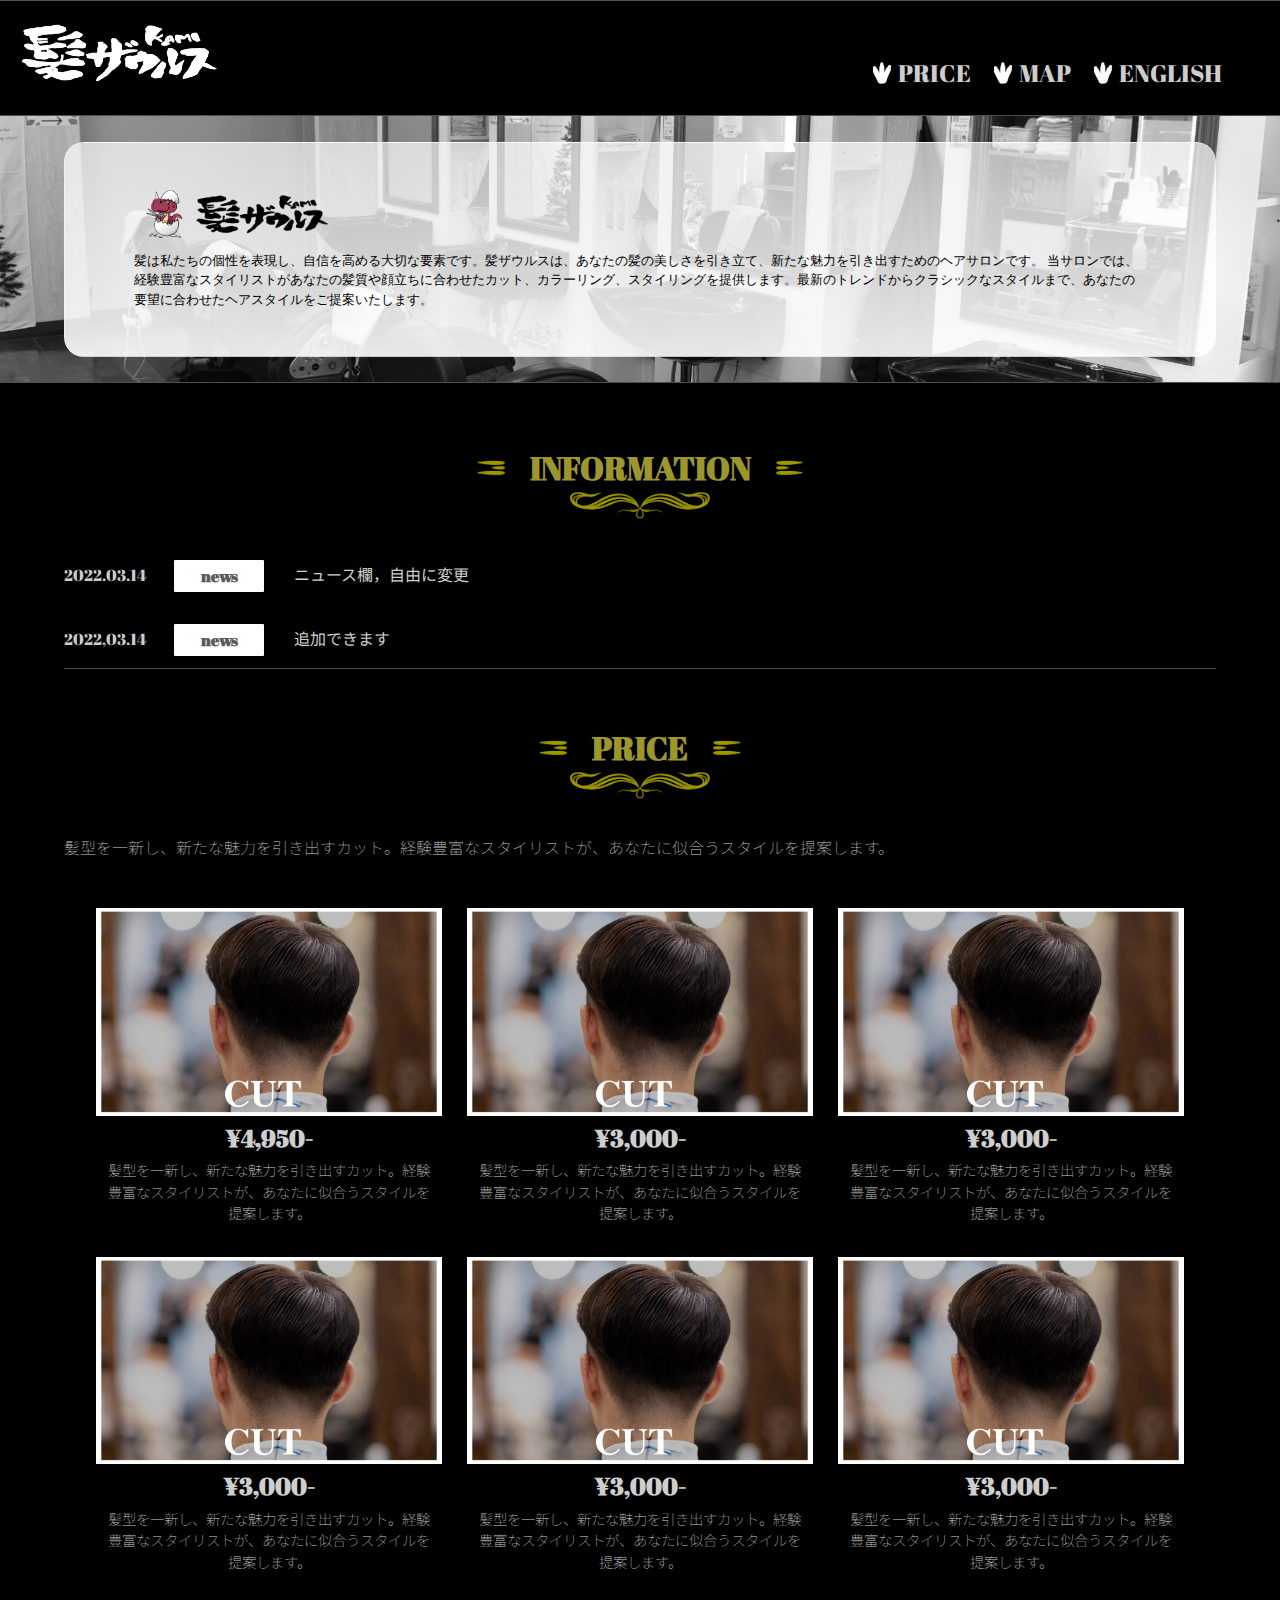
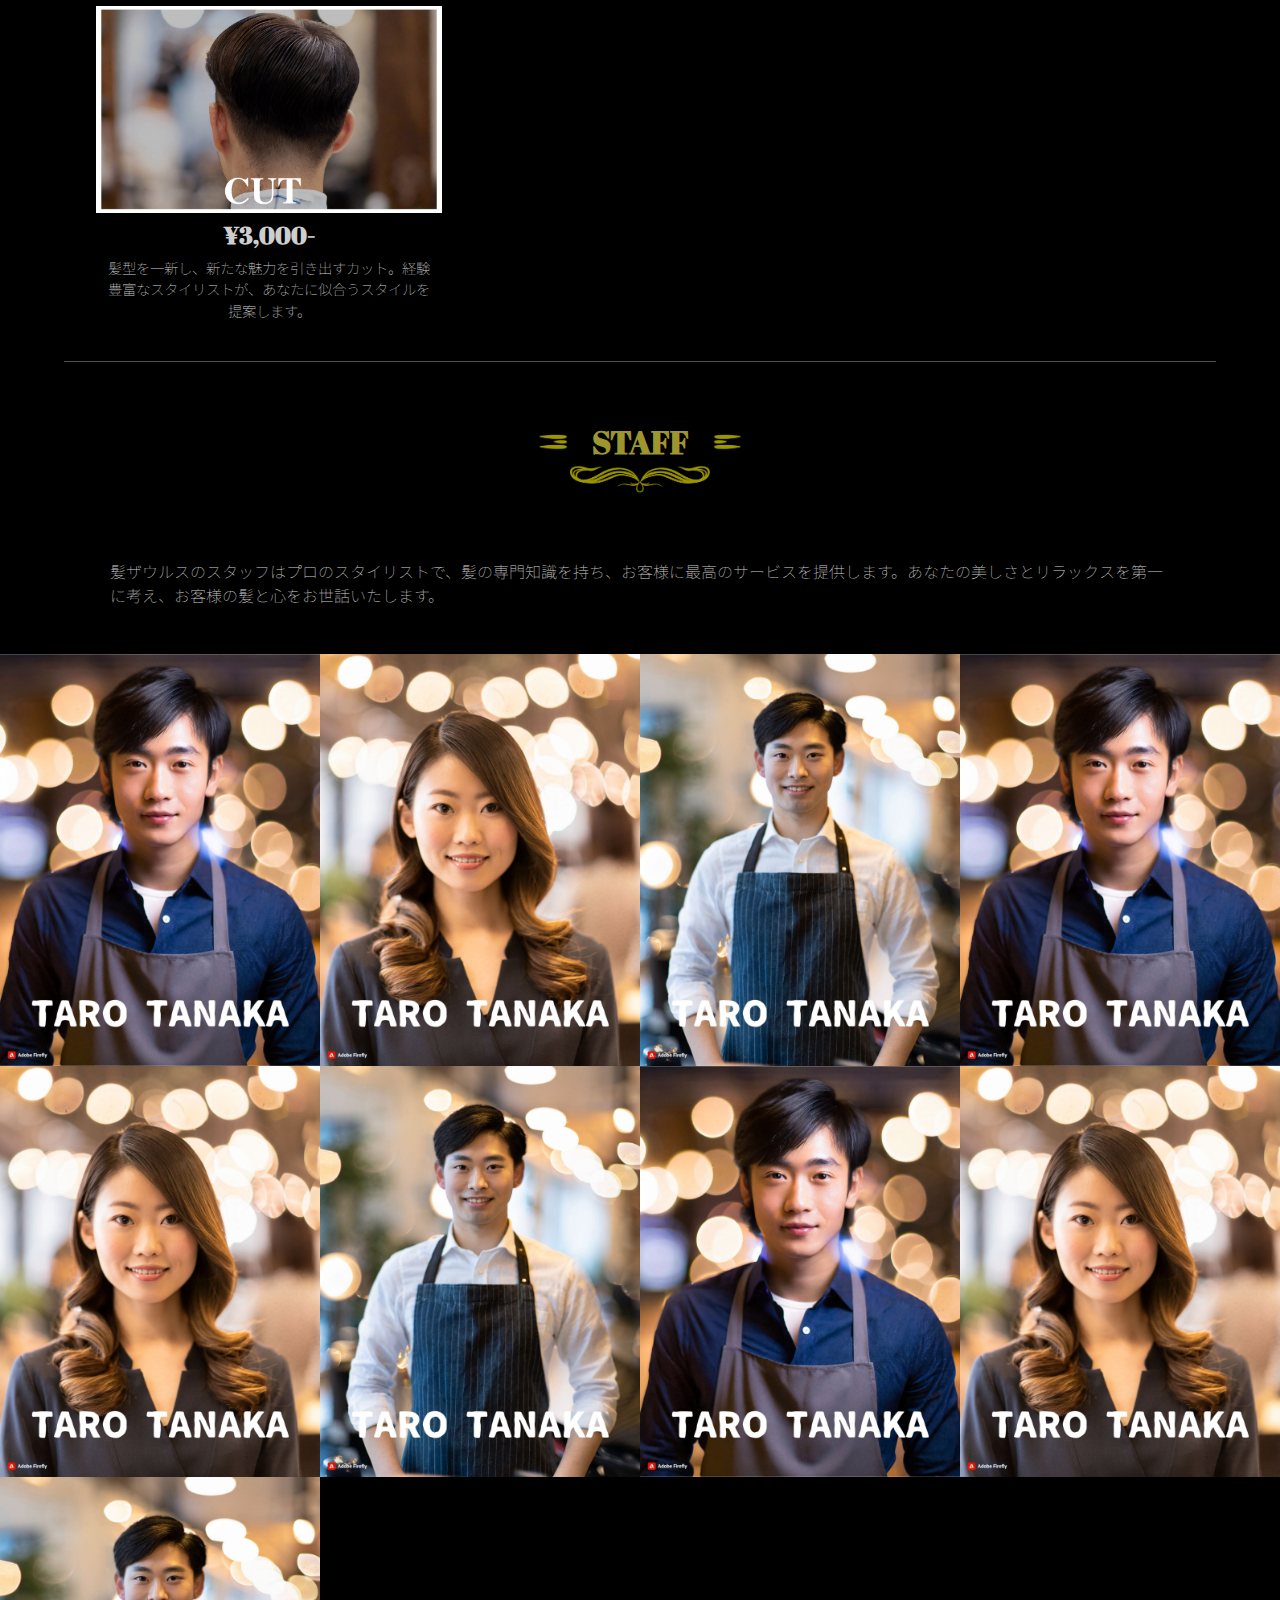
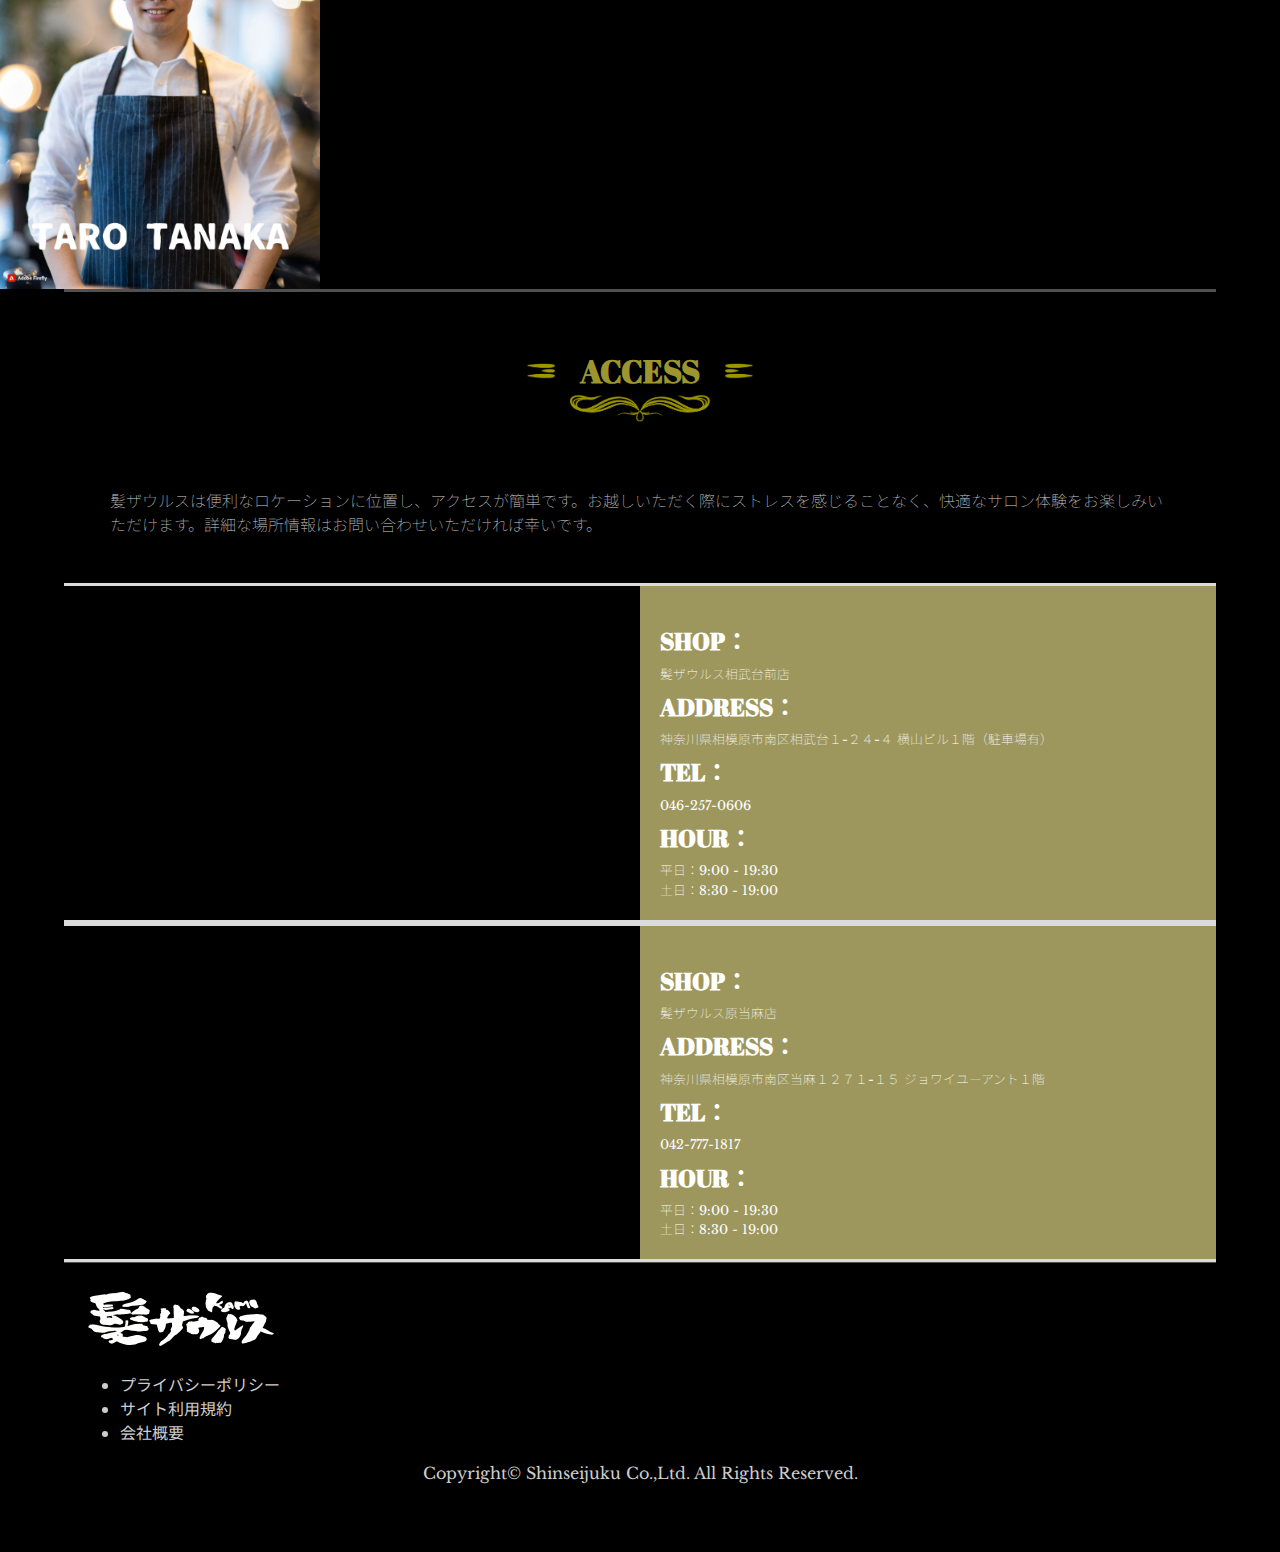
<file: index.html>
<!DOCTYPE html>
<html lang="ja">
    <head>
        <meta charset="utf-8">
        <title>髪ザウルス</title>
        <meta name="description" content="神奈川県相模原市にあるヘアーサロン「髪ザウルス」の公式ホームページです">
        <meta name="viewport" content="width=device-width, initial-scale=1.0">
        <link rel="stylesheet" href="css/reset.css">
        <link rel="stylesheet" href="css/style.css">
        <link rel="preconnect" href="https://fonts.googleapis.com">
        <link rel="preconnect" href="https://fonts.gstatic.com" crossorigin>
        <link href="https://fonts.googleapis.com/css2?family=Abril+Fatface&family=Libre+Baskerville&family=Noto+Sans+JP:wght@200;300&family=Roboto+Slab&display=swap" rel="stylesheet">
    </head>

    <body>
        <!--ヘッダー始め-->
        <header class="page-header">
            <h1><a href="index.html"><img class="logo" src="images/icon_original.PNG" alt="髪ザウルス"></a></h1>
            <nav>
                <ul class="main-nav">
                    <li><img src="images/miniicon.png" alt="" class="mini-icon"><a href="#price">price</a></li>
                    <li><img src="images/miniicon.png" alt="" class="mini-icon"><a href="#access">map</a></li>
                    <li><img src="images/miniicon.png" alt="" class="mini-icon"><a href="index_en.html">english</a></li>
                </ul>
            </nav>
        </header>
        
        <!--ヘッダー終わり-->

        <!--Philosophy始め-->
        <div class="philosophy">
            <div class="philotext1">
                <div class="titles">
                    <img class="icon" src="images/icon_dinosaur.PNG" alt="icon">
                    <img class="iconkami" src="images/icon_original2.png" alt="KAMIZAURUSU">
                </div>
                <p id="philosophy">髪は私たちの個性を表現し、自信を高める大切な要素です。髪ザウルスは、あなたの髪の美しさを引き立て、新たな魅力を引き出すためのヘアサロンです。
                    当サロンでは、経験豊富なスタイリストがあなたの髪質や顔立ちに合わせたカット、カラーリング、スタイリングを提供します。最新のトレンドからクラシックなスタイルまで、あなたの要望に合わせたヘアスタイルをご提案いたします。
                </p>
            </div>
        </div>
        <!--Philosophy終わり-->

        <!--News始め-->
        <div id="news">
            <div class="titles-pri">
                <img class="title-deco" src="images/left1.PNG"><h1 class="price-title">information</h1><img class="title-deco" src="images/right1.PNG">
            </div>
            <div class="unders">
                <img class="under" src="images/left.PNG"><img class="under" src="images/right.PNG">
            </div>

            <div class="news-items">
                <div class="news-item">
                  <div class="news-head">
                    <div class="news-date">2022.03.14</div>
                    <div class="news-label"><a>news</a></div>
                  </div>
                  <div class="news-title"><a>ニュース欄，自由に変更</a></div>
            </div>

            <div class="news-items">
                <div class="news-item">
                  <div class="news-head">
                    <div class="news-date">2022,03.14</div>
                    <div class="news-label"><a>news</a></div>
                  </div>
                  <div class="news-title"><a>追加できます</a></div>
            </div>
        <!--News終わり-->

        <!--Price始め-->
        <div id="price">
            <div class="titles-pri">
                <img class="title-deco" src="images/left1.PNG"><h1 class="price-title">price</h1><img class="title-deco" src="images/right1.PNG">
            </div>

            <div class="unders">
                <img class="under" src="images/left.PNG"><img class="under" src="images/right.PNG">
            </div>

            <p class="menu-text0">髪型を一新し、新たな魅力を引き出すカット。経験豊富なスタイリストが、あなたに似合うスタイルを提案します。</p>

            <div class="container">
                <div class="menu"><img src="images/haircut_1.jpg">
                    <h2 class="price-yen">¥4,950-</h2>
                    <p class="menu-text">髪型を一新し、新たな魅力を引き出すカット。経験豊富なスタイリストが、あなたに似合うスタイルを提案します。</p>
                </div>
                <div class="menu"><img src="images/haircut_1.jpg">
                    <h2 class="price-yen">¥3,000-</h2>
                    <p class="menu-text">髪型を一新し、新たな魅力を引き出すカット。経験豊富なスタイリストが、あなたに似合うスタイルを提案します。</p>
                </div>
                <div class="menu"><img src="images/haircut_1.jpg">
                    <h2 class="price-yen">¥3,000-</h2>
                    <p class="menu-text">髪型を一新し、新たな魅力を引き出すカット。経験豊富なスタイリストが、あなたに似合うスタイルを提案します。</p>
                </div>
                <div class="menu"><img src="images/haircut_1.jpg">
                    <h2 class="price-yen">¥3,000-</h2>
                    <p class="menu-text">髪型を一新し、新たな魅力を引き出すカット。経験豊富なスタイリストが、あなたに似合うスタイルを提案します。</p>
                </div>
                <div class="menu"><img src="images/haircut_1.jpg">
                    <h2 class="price-yen">¥3,000-</h2>
                    <p class="menu-text">髪型を一新し、新たな魅力を引き出すカット。経験豊富なスタイリストが、あなたに似合うスタイルを提案します。</p>
                </div>
                <div class="menu"><img src="images/haircut_1.jpg">
                    <h2 class="price-yen">¥3,000-</h2>
                    <p class="menu-text">髪型を一新し、新たな魅力を引き出すカット。経験豊富なスタイリストが、あなたに似合うスタイルを提案します。</p>
                </div>
                <div class="menu"><img src="images/haircut_1.jpg">
                    <h2 class="price-yen">¥3,000-</h2>
                    <p class="menu-text">髪型を一新し、新たな魅力を引き出すカット。経験豊富なスタイリストが、あなたに似合うスタイルを提案します。</p>
                </div>
            </div>
        </div>
        <!--Prce終わり-->

        <!--Staff始め-->
        <div id="staff">
            <div class="titles-pri">
                <img class="title-deco" src="images/left1.PNG"><h1 class="price-title">staff</h1><img class="title-deco" src="images/right1.PNG">
            </div>
            <div class="unders">
                <img class="under" src="images/left.PNG"><img class="under" src="images/right.PNG">
            </div>
            <p class="staff-text0">髪ザウルスのスタッフはプロのスタイリストで、髪の専門知識を持ち、お客様に最高のサービスを提供します。あなたの美しさとリラックスを第一に考え、お客様の髪と心をお世話いたします。</p>
            <div class="container-staff">
                <div class="staff"><a href="https://instagram.com/kamizaurusu?igshid=MzRlODBiNWFlZA=="><img src="images/staff_1.jpeg"></a></div>
                <div class="staff"><a href="https://instagram.com/kamizaurusu?igshid=MzRlODBiNWFlZA=="><img src="images/staff_2.jpeg"></a></div>
                <div class="staff"><a href="https://instagram.com/kamizaurusu?igshid=MzRlODBiNWFlZA=="><img src="images/staff_3.jpeg"></a></div>
                <div class="staff"><a href="https://instagram.com/kamizaurusu?igshid=MzRlODBiNWFlZA=="><img src="images/staff_1.jpeg"></a></div>
                <div class="staff"><a href="https://instagram.com/kamizaurusu?igshid=MzRlODBiNWFlZA=="><img src="images/staff_2.jpeg"></a></div>
                <div class="staff"><a href="https://instagram.com/kamizaurusu?igshid=MzRlODBiNWFlZA=="><img src="images/staff_3.jpeg"></a></div>
                <div class="staff"><a href="https://instagram.com/kamizaurusu?igshid=MzRlODBiNWFlZA=="><img src="images/staff_1.jpeg"></a></div>
                <div class="staff"><a href="https://instagram.com/kamizaurusu?igshid=MzRlODBiNWFlZA=="><img src="images/staff_2.jpeg"></a></div>
                <div class="staff"><a href="https://instagram.com/kamizaurusu?igshid=MzRlODBiNWFlZA=="><img src="images/staff_3.jpeg"></a></div>
            </div>
            </div>
        <!--Staff終わり-->

        <!--Map始め-->
        <div id="access">

            <div class="titles-pri">
                <img class="title-deco" src="images/left1.PNG"><h1 class="price-title">access</h1><img class="title-deco" src="images/right1.PNG">
            </div>
            <div class="unders">
                <img class="under" src="images/left.PNG"><img class="under" src="images/right.PNG">
            </div>
            <p class="staff-text0">髪ザウルスは便利なロケーションに位置し、アクセスが簡単です。お越しいただく際にストレスを感じることなく、快適なサロン体験をお楽しみいただけます。詳細な場所情報はお問い合わせいただければ幸いです。</p>
            
            <div class="container-map">
                <div class="map">
                    <iframe src="https://www.google.com/maps/embed?pb=!1m18!1m12!1m3!1d25980.582002965126!2d139.37050417197636!3d35.51484143097148!2m3!1f0!2f0!3f0!3m2!1i1024!2i768!4f13.1!3m3!1m2!1s0x6018ff0749a0b70d%3A0x229a7587852d4e3d!2sKami%20Zaurus!5e0!3m2!1sen!2sjp!4v1703922385007!5m2!1sen!2sjp" width="600" height="450" style="border:0;" allowfullscreen="" loading="lazy" referrerpolicy="no-referrer-when-downgrade"></iframe>
                </div>
                <div class="info">
                    <div class="access-text">
                    <h2>SHOP：</h2>
                    <p>髪ザウルス相武台前店</p>
                    <h2>ADDRESS：</h2>
                    <p>神奈川県相模原市南区相武台１-２４-４ 横山ビル１階（駐車場有）</p>
                    <h2>TEL：</h2>
                    <p>046-257-0606</p>
                    <h2>HOUR：</h2>
                    <p>
                        平日：9:00 - 19:30<br>
                        土日：8:30 - 19:00
                    </p>
                    </div>
                </div>
            </div>

            <div class="container-map">
                <div class="map">
                    <iframe src="https://www.google.com/maps/embed?pb=!1m18!1m12!1m3!1d25975.689175195017!2d139.3369247743164!3d35.5299578!2m3!1f0!2f0!3f0!3m2!1i1024!2i768!4f13.1!3m3!1m2!1s0x6018fd56baad3ebd%3A0x29129fbd01be9964!2z6auq44K244Km44Or44K5IOWOn-W9k-m6u-W6lw!5e0!3m2!1sen!2sjp!4v1703927979328!5m2!1sen!2sjp" width="600" height="450" style="border:0;" allowfullscreen="" loading="lazy" referrerpolicy="no-referrer-when-downgrade"></iframe>
                </div>
                <div class="info">
                    <div class="access-text">
                    <h2>SHOP：</h2>
                    <p>髪ザウルス原当麻店</p>
                    <h2>ADDRESS：</h2>
                    <p>神奈川県相模原市南区当麻１２７１-１５ ジョワイユーアント１階</p>
                    <h2>TEL：</h2>
                    <p>042-777-1817</p>
                    <h2>HOUR：</h2>
                    <p>
                        平日：9:00 - 19:30<br>
                        土日：8:30 - 19:00
                    </p>
                    </div>
                </div>
            </div>
        </div>
        <!--Map終わり-->

        <!--Footer始め-->
        <footer class="footer">
            <div class="footer-content">
                <div class="footer-logo">
                    <img src="images/icon_original.PNG" width="200" alt="髪ザウルス">
                </div>
                <p>
                <ul class="footer-nav">
                    <li><a href="privacy_policy.html">プライバシーポリシー</a></li>
                    <li><a href="footer.html#agreement">サイト利用規約</a></li>
                    <li><a href="footer.html#companyprofile">会社概要</a></li>
                </ul>
                </p>
                <p class="copyright">
                    Copyright© Shinseijuku Co.,Ltd. All Rights Reserved.
                </p>
            </div>
        </footer>
        <!--Footer終わり-->

    </body>
    </html>
</file>
<file: css/style.css>
@charset "UTF-8";

html{
    font-size: 100%;
}

body{
    color: rgb(206,206,206);
    background-color: black;
    font-family: 'Abril Fatface', 'Libre Baskerville','Noto Sans JP', serif;
}

a{
    text-decoration: none;
}

img{
    max-width: 100%;
    height: auto;
}

.unders {
    text-align: center; /* 中央揃え */
}

.under {
    margin-top: -25px;
    display: inline-block; /* 画像を横に並べる */
    vertical-align: top; /* 画像を上揃えにする */
    width: 70px;
}
.title-deco{
    height: 1rem;
    margin: 25px 9px 0;

}
h1{
    color: rgb(157,150,46);
    position: relative; /* z-indexを適用するために必要 */
    z-index: 1; /* 他の要素よりも背面に配置 */
}
p{
    font-size: 0.8rem;
    font-family: 'Libre Baskerville','Noto Sans JP', serif;
    font-weight: lighter;
}

/* 最後の画像の右マージンを削除する */
.under:last-child {
    margin-right: 0;
}

.wrapper{
    max-width: 1200px;
    margin: 0 auto;
}

/* ヘッダー始め */
.logo{
    width: 210px;
    margin-top: 10px;
}
.main-nav{
    display: flex;
    font-size: 1.5rem;
    text-transform: uppercase;
    margin-top: 54px;
    padding-right: 35px;
    list-style: none;
    color: rgb(205,205,205);
}
.main-nav li{
    margin: 0 10px 0 10px;
    display: flex; /* flexboxを使用してアイコンとテキストを横並びにする */
    align-items: center; /* アイコンとテキストを中央揃えにする */
}
.main-nav li img.mini-icon {
    margin-right: 4px; /* アイコンとテキストの間隔 */
    width: 24px; /* アイコンの幅 */
    height: 24px; /* アイコンの高さ */
}

.main-nav a:hover{
    color: rgb(157,151,94)
}
.page-header{
    border-width: thin;
    border-top-style: solid;
    border-top-color: rgb(80,80,80);
    padding: 0 13px 0 13px;
    background-color: black;
    display: flex;
    justify-content: space-between;
    
}


/* モバイル始め */
@media(max-width: 700px){
    .logo{
        width: 280px;
        margin-top: 10px;
    }
    .main-nav{
        display: flex;
        font-size: 1.5rem;
        text-transform: uppercase;
        margin-top: 10px;
        padding-right: 35px;
        list-style: none;
    }
    .main-nav li{
        margin: 0 10px 0 10px;
    }
    .main-nav a:hover{
        color: rgb(157,151,94);;
    }
    .page-header{
        padding: 0 13px 0 13px;
        background-color: black;
        display: flex;
        flex-direction: column;
        align-items: center;
    }
}
/* モバイル終わり */
/* ヘッダー終わり */


/*Philosophy始め*/
.philosophy{
    border-width: thin;
    border-top-style: solid;
    border-top-color: rgb(80,80,80);
    background: url(../images/bg_1.jpeg) no-repeat center/cover;
    padding: 2% 5% 2%;
}
.iconkami {
    height: 55px;
    width: auto;
}
.icon {
    height: 55px;
    width: auto;
    object-fit: cover;
}
.philotext1{
    background: linear-gradient(
        rgba(255,255,255,0.7),
        rgba(255,255,255,0.9)
    );
    border: 1px solid rgba(255,255,255,0.4);
    border-right-color: rgba(255,255,255,0.2);
    border-bottom-color: rgba(255,255,255,0.2);
    border-radius: 20px;
    padding: 3% 6% 4%;
}
#philosophy{
    font-family: "Hiragino Mincho Pro", "MS Mincho", serif;
    color: black;
}
.titles{
    display: flex;
    justify-content: left;
    margin: 10px;
}


@media(max-width: 700px){
    .titles{
        height: 70px;
        width: auto;
        object-fit: cover;
    }
    .icon {
        height: 70px;
        width: auto;
        object-fit: cover;
    }
    .iconkami {
        height: 70px;
        width: auto;
    }
}
/*Philosophy終わり*/

/*News始め*/
#news{
    padding: 4% 5% 4%;
    background-color: black;
    border-width: thin;
    border-top-style: solid;
    border-top-color: rgb(80,80,80)
}
a {
    text-decoration: none;
    color: #333;
  }
  
  .news-items {
    margin: 0 auto;
  }
  
  .news-item {
    display: flex;
    padding: 20px 0 12px;
  }
  
  .news-item:not(:first-child){
    border-top: 1px solid #ddd;
  }
  
  .news-head {
    display: flex;
    width: 200px;
  }
  
  .news-date {
    width: 110px;
    padding-top: 3px;
  }
  
  .news-label a {
    display: block;
    width: 90px;
    height: 32px;
    line-height: 32px;
    color: rgb(91,91,91);
    background: white;
    font-weight: bold;
    text-align: center;
    border-radius: 1px;
  }
  
  .news-title {
    width: calc(100% - 200px);
    padding-left: 30px;
    padding-top: 3px;
    line-height: 1.5;
  }
  
  @media(max-width: 700px){
    .news-item {
      display: block;
    }
  
    .news-title {
      width: 100%;
      padding-left: 0;
      padding-top: 0;
      margin-top: 10px;
    }
  }
/*News終わり*/



/*Price始め*/
#price{
    padding-top: 4%;
    background-color: black;
    border-width: thin;
    border-top-style: solid;
    border-top-color: rgb(80,80,80)
}
.price-yen{
    margin-top: 9px;
}
.menu-text0{
    padding: 1rem 0 1rem;
    font-size: 1rem;
}
.icon1 {
    position: relative; /* z-indexを適用するために必要 */
    z-index: 1; /* 他の要素よりも背面に配置 */
    height: 40px;
    width: auto;
    object-fit: cover;
}
.price-title{
    text-transform: uppercase;
    font-size: 2rem;
    margin: 15px;
}
.container {
    display: grid;
    grid-template-columns: 1fr 1fr 1fr;
    gap: 25px;
    padding: 2rem;
}
.menu {
    width: 100%;
    background-color: black;
    text-align: center;
    text-transform: uppercase;
}
.titles-pri{
    display: flex;
    justify-content: center;
    margin-bottom: 1rem;
}
.menu-text{
    font-family: 'Noto Sans JP', sans-serif;
    font-size: 0.9rem;
    margin: 0.5rem;
}
.hair-style{
    margin-top: 10px;
}

@media(max-width: 700px){
    .container {
        display: grid;
        grid-template-columns: 1fr;
        gap: 25px;
        margin-left: -3%;
        margin-right: -3%;
    }
    .menu {
        overflow: hidden;
        font-size: 15px;

    }
    .menu img {
        max-width: 100%;
        height: auto;
    }
    .menu-text{
        margin: 20px 0px 20px;
    }
}
/*Price終わり*/


/*Staff始め*/
#staff{
    padding-top: 4%;
    background-color: black;
    border-width: thin;
    border-top-style: solid;
    border-top-color: rgb(80,80,80)
}
.container-staff {
    display: grid;
    grid-template-columns: 1fr 1fr 1fr 1fr;
    margin: 0 calc(50% - 50vw);
    width: 100vw;
}
.staff-text0{
    font-size: 1rem;
    padding-top: 1rem;
    padding-bottom: 2rem;
    padding: 4%;
}
@media(max-width: 700px){
    .container-staff {
        display: grid;
        grid-template-columns: 1fr 1fr 1fr;
    }
}
/*Staff終わり*/

/*Access始め*/
#access {
    padding-top: 4%;
    background-color: black;
    border-width: thin;
    border-top: solid rgb(80,80,80);
}

.container-map {
    display: flex;
    border-top: solid;
    border-bottom: solid;
    border-color: rgb(219, 219, 219);
}

.map,
.info {
    flex-basis: 50%; /* これにより、mapとinfo要素の幅をコンテナの半分に設定します */
    flex-grow: 1;
}

.map iframe {
    width: 100%;
    height: 100%;
    border: none;
}

.info {
    background-color: #333;
    color: #fff;
}

.info h2 {
    margin-top: 0;
}

.info p {
    margin: 10px 0;
}

.info {
    display: inline-block;
    padding: 10px 20px;
    background-color: rgb(157,151,94);
    color: #333;
    text-decoration: none;
}
.access-text{
    font-size: 1rem;
    color: white;
    padding-top: 2rem;

}

@media (max-width: 700px) {
    .container-map {
        flex-direction: column; /* 要素を縦に並べる */
    }
    
    .map,
    .info {
        width: 100%; /* 要素の幅をビューポートの幅に合わせる */
        box-sizing: border-box; /* パディングとボーダーを幅に含める */
    }

    .map iframe {
        height:400px; /* iframeの高さを適切な値に設定 */

    }
    .info{
        margin-top: -7px;
    }
}
/*Access終わり*/

/*Footer初め*/
.footer{
    border-top: rgb(80,80,80) solid 1px;
}
.footer-content{
    margin: 1rem;
}
.copyright{
    font-size: 1rem;
    text-align: center;
}
.footer-main{
    background-image: url(../images/bg_main.png);
    background-repeat: no-repeat;
    background-size: contain;
    background-position: 75% 0;
    margin-bottom: 5%;
  }
  .footer-nav a:hover{
    color: rgb(157,151,94)
}

/*Footer終わり*/
</file>
